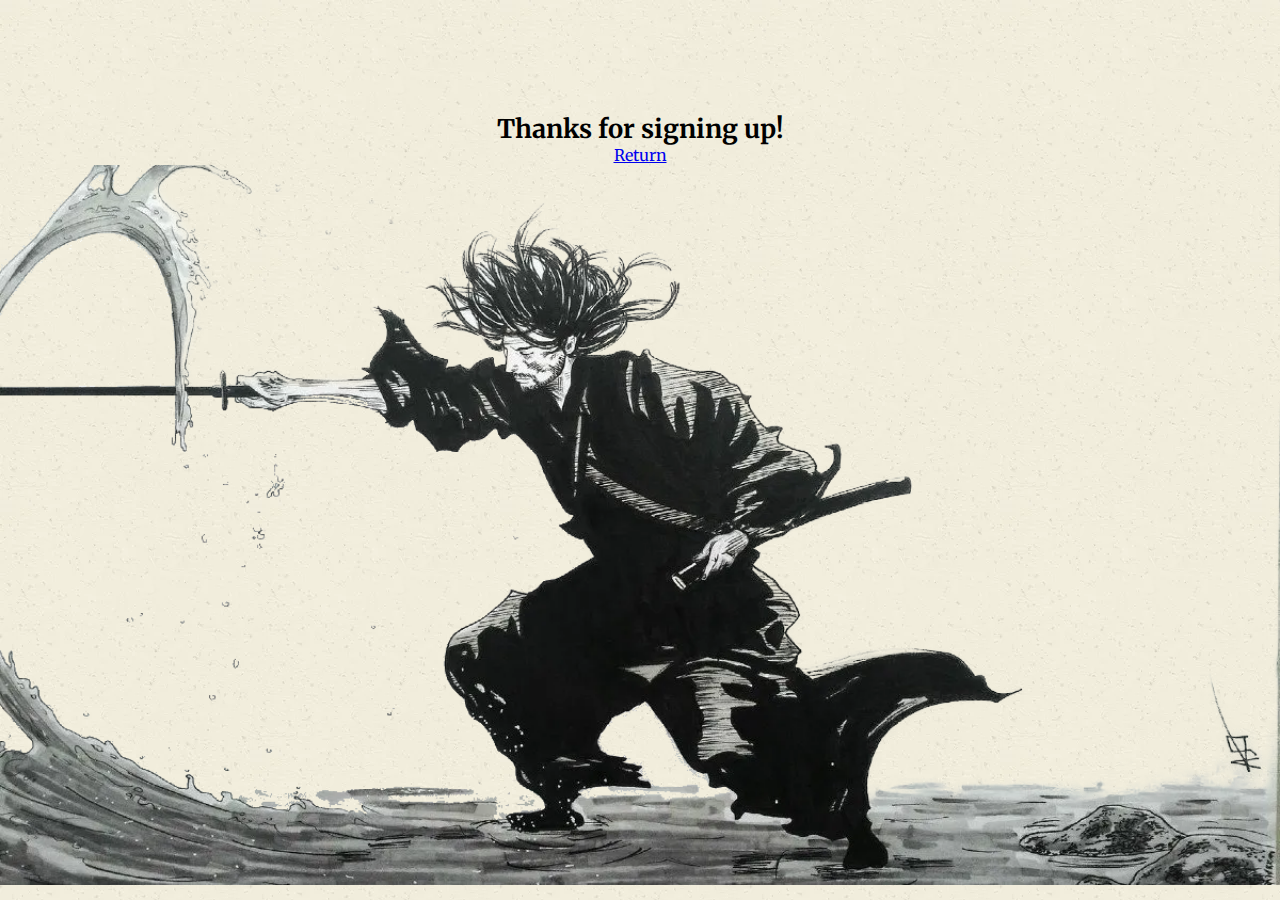
<file: signup.html>
<!DOCTYPE html>
<html lang="en">

<head>
  <meta charset="UTF-8">
  <meta name="viewport" content="width=device-width, initial-scale=1.0">
  <!-- Meta tags for search engines -->
  <meta name="Description"
    content="A wesbite dedicated to sharing the story and philosophy of renknowned samurai Miyamoto Musashi">
  <meta name="keywords"
    content="samurai, buddhism, sword, kenjutsu, philosophy, miyamoto, musashi, shinmen, takezo, japan, history, duel, shogun, ronin">

  <!-- Title -->
  <title>Thanks for signing up!</title>
  <link rel="icon" type="image/png" sizes="16x16" href="assets/images/om-solid.svg">

  <!-- Link to CSS stylesheet -->
  <link rel="stylesheet" href="assets/css/style.css">
</head>

<!-- Body -->
<body class="signupbody">
    <div class="thanks">
    <h1>Thanks for signing up!</h1>
    <a href="index.html" aria-label="Return to homepage">Return</a>
  </div>
    <img src="assets/images/mmedit.svg" alt="Musashi slashing water in Vagabond">
</body>
</html>
</file>
<file: assets/css/style.css>
/* Google fonts import */
@import url('https://fonts.googleapis.com/css2?family=Merriweather:ital,wght@0,300;0,400;0,900;1,700;1,900&display=swap');

/* Asterisk wildcard selector to override default styles added by the browser */
* {
    padding: 0;
    margin: 0;
    box-sizing: border-box;
}

/* General styles */
body {
    min-height: 100vh;
    display: flex;
    flex-direction: column;
    background-color: antiquewhite;
    color: black;
    font-family: 'Merriweather', sans-serif;
    font-weight: 400;
    padding-top: 113px;
}

/* Header */
#header {
    text-align: right;
    padding: 0 1rem;
    width: 100%;
    display: flex;
    justify-content: space-between;
    flex-direction: column;
    background-color: #deb887;
    z-index: 99;
    box-shadow: 0px 5px 8px 2px #3a3a3a;
    position: fixed;
    top: 0;
    background: url(../images/vintage-concrete.webp);
}

header a {
    text-decoration: none;
    color: inherit;
}

#menu {
    font-size: 110%;
    letter-spacing: 4px;
    list-style-type: none;
}

#menu>li {
    display: block;
    padding: 10px;
}

.active {
    border-bottom: 1px solid #3a3a3a;
}

/* Navbar styles with dropdown toggle */
nav {
    position: relative;
    width: 100%;
    padding: 0;
    display: none;
    background-color: inherit;
}

/* Nav toggle */
#nav-toggle:checked~nav {
    display: block;
}

#nav-toggle {
    display: none;
}

.nav-toggle-label {
    font-size: 2rem;
    display: contents;
}

/* Main */
#main {
    background: url(../images/ricepaper-v3.webp);
}

main h2 {
    text-align: center;
}

h3 {
    padding-top: 20px;
}

/* Solution found on Stack Overflow for preventing header from overlapping content */
.section {
    border-top: 113px solid transparent;
    margin-top: -113px;
    padding: 30px 10px 30px;
}

/* Introduction */

#intro {
    padding: 30px 20px 20px;
}

#intro h2 {
    text-align: center;
}

/* Newsletter section */

#newsletter {
    text-align: center;
}

#newsletter h4 {
    padding: 20px 0 20px;
}

.formgrid>div {
    padding-top: 20px;
}

.text-input {
    padding: 0 5px;
    margin: 10px 0 10px 0;
    display: inline-block;
}

label {
    display: inline-block;
    clear: right;
    width: 120px;
    text-align: right;
}

.join-button {
    margin-top: 10px;
}

/* Signup page styles */

.signupbody {
    width: 100%;
    height: 100%;
    background: url(../images/ricepaper-v3.webp);
    text-align: center;
}

.signupbody img {
    width: 100vw;
    height: 100%;
}

/* Footer */
footer {
    position: sticky;
    bottom: 0;
    background: url(../images/vintage-concrete.webp);
    box-shadow: 0px -5px 12px #3a3a3a;
}

#social-networks {
    text-align: center;
    padding: 10px;
    display: flex;
    justify-content: space-evenly;
    list-style-type: none;
}

#social-networks i {
    font-size: 160%;
    padding: 5%;
    color: #3a3a3a;
}

/* Utility Classes */

/* Responsive Image Classes */

.responsive {
    height: auto;
    max-width: 100%;
    border: solid;
    box-shadow: 5px 5px 25px #3a3a3a;
}

.duelimage {
    height: auto;
    max-width: 100%;
    padding: 0 0 20px;
    text-align: center;
}

/* Text align classes */

.section p {
    margin: 20px auto;
}

.bio p {
    text-align: justify;
}

.bioright h2 {
    text-align: center;
}

.hleft {
    text-align: left;
}

.hright {
    text-align: right;
}

.bio ul {
    padding-left: 25px;
}

/* ---Media queries--- */

/* Media Queries: Tablets */
@media screen and (min-width: 800px) {

    /* Title */
    #logo {
        font-size: 300%;
    }

    /* Headers */

    h1,
    h3 {
        font-size: 160%;
    }

    h2 {
        font-size: 190%;
    }

    /* Menu */

    .nav-toggle-label {
        display: none;
    }

    nav {
        display: block;
        position: relative;
        box-shadow: none;
        width: fit-content;
    }

    #menu {
        display: flex;
        flex-wrap: wrap;
    }

    /* Grid classes */
    .grid {
        display: grid;
        grid-template-columns: 25%;
        grid-template-rows: auto;
    }

    /* Biography */

    .bioleft {
        grid-column-start: 1;
        grid-column-end: 3;
    }

    .bioright {
        grid-column-start: 3;
        grid-column-end: 5;
        padding: 20px;
    }

    .biotwo {
        grid-row-start: 2;
        grid-column: span 4;
    }

    .gridleft {
        grid-column-start: 1;
        grid-column-end: 2;
        grid-row: 1;
    }

    .gridright {
        grid-column-start: 2;
        grid-column-end: 5;
        padding: 20px;
        grid-row: span 2;
    }

    .rowtwo {
        grid-row: 2;
    }

    .rowthree {
        grid-row: 3;
    }

    /* Philosophy */

    .philleft {
        grid-column-start: 1;
        grid-column-end: 3;
        grid-row: 1;
    }

    .philright {
        grid-column-start: 4;
        grid-column-end: 5;
        grid-row: 1;
        padding: 20px;
    }

    /* Pop culture */

    #pop-culture {
        display: grid;
        grid-template-columns: 25%;
    }

    #pop-culture>div {
        grid-column-start: 4;
        grid-column-end: 5;
        grid-row: 1;
        padding: 20px;
    }

    #pop-culture img {
        grid-column-start: 1;
        grid-column-end: 2;
        grid-row: 1;
    }

    /* Signup form */

    .formgrid {
        display: grid;
        grid-template-columns: repeat(4, 1fr);
        grid-template-rows: 1fr;
    }

    .formgrid img {
        display: block;
        max-width: 100%;
    }

    #form { 
        grid-area: 1 / 2 / 2 / 4; 
        padding: 20px;
        align-self: center;
    }

    .form1 { 
        grid-area: 1 / 1 / 2 / 2; 
    }

    .form2 { 
        grid-area: 1 / 4 / 2 / 5; 
    }
}

/* Media Queries: Laptops & Desktops */
@media screen and (min-width: 992px) {
    #menu a:hover {
        border-bottom: 1px solid #3a3a3a;
    }
}

@media screen and (max-width: 1009px) {
    main {
        /* Push main content down to accommodate larger header */
        margin-top: 60px;
    }

}

@media screen and (max-width: 799px) {
    main {
        /* Undo above rule pushing content down */
        margin-top: 0px;
    }

}

@media screen and (max-width: 286px) {
    main {
        /* Push main content down on narrow screens to prevent header overlap */
        margin-top: 50px;
    }

}
</file>
